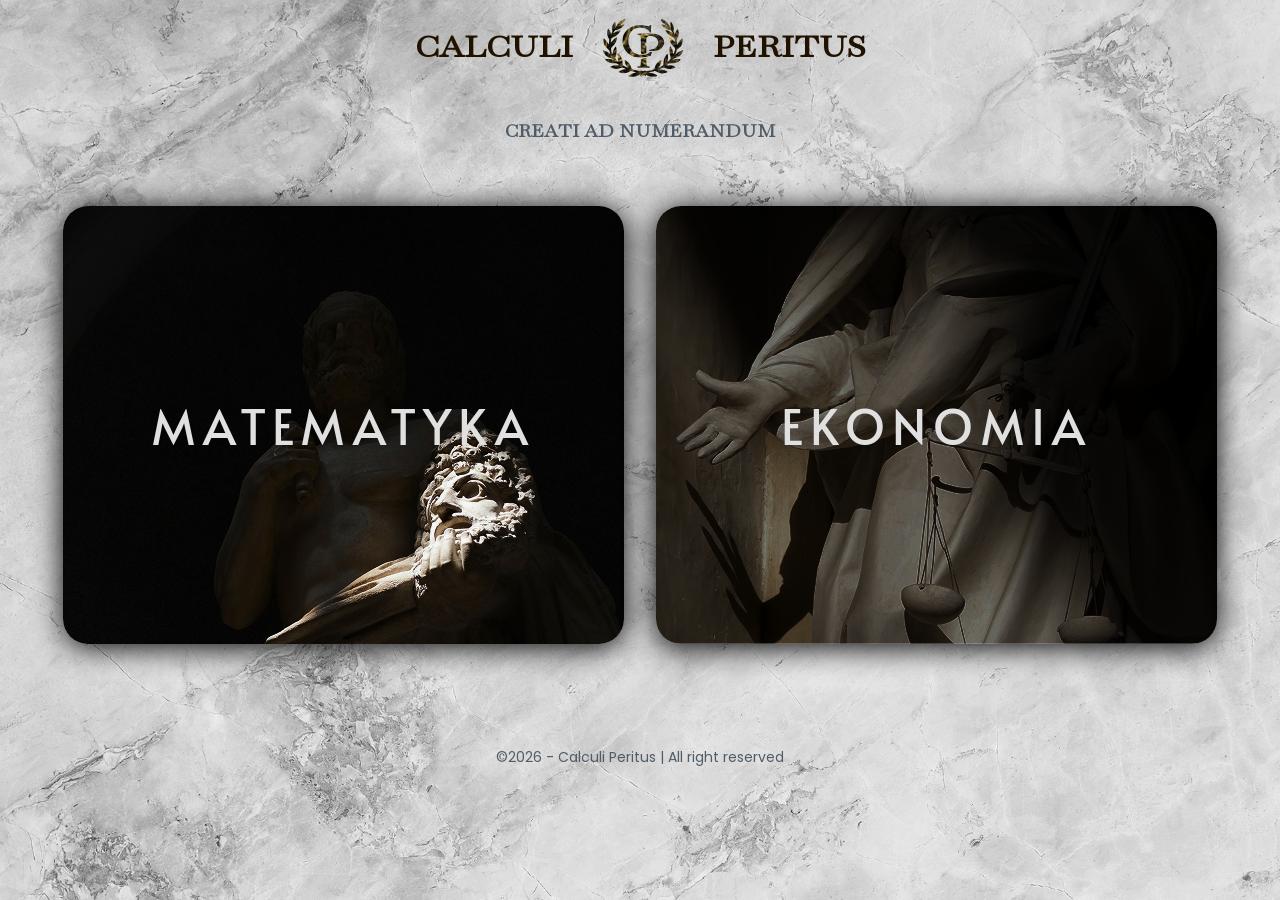
<file: index.html>
<!DOCTYPE html>
<html lang="pl">
<head>
    <meta charset="UTF-8">
    <meta name="viewport" content="width=device-width, initial-scale=1.0">
    <title>Calculi Peritus</title>
    <link rel="stylesheet" href="style.css">
</head>
<body>
    <header>
        <section id="logo">
            <h1>CALCULI</h1>
            <img src="logo_vector.svg" alt="Logo Strony">
            <h1>PERITUS</h1>
        </section>
        <h4>CREATI AD NUMERANDUM</h4> 
    </header>
    <main>
        <section id="matematyka" class="flex-blok" onmouseover="zmien1()" onmouseout="zPowrotem1()">
            <h1 id="napisZnika">MATEMATYKA</h1>
            <section id="mFunkcja">
                <h1>MATEMATYKA</h1>
                <section class="flex-blokB">
                    MACIERZE
                </section>
                <section class="flex-blokB">
                    LICZBY ZESPOLONE
                </section>
                <section class="flex-blokB">
                    CAŁKI
                </section>
            </section>
        </section>
        <section id="ekonomia" class="flex-blok" onmouseover="zmien2()" onmouseout="zPowrotem2()">
            <h1>EKONOMIA</h1>
        </section>
    </main>
    <footer>
        ©2026 - Calculi Peritus  |   All right reserved
    </footer>
    <script src="index.js"></script>
</body>
</html>
</file>
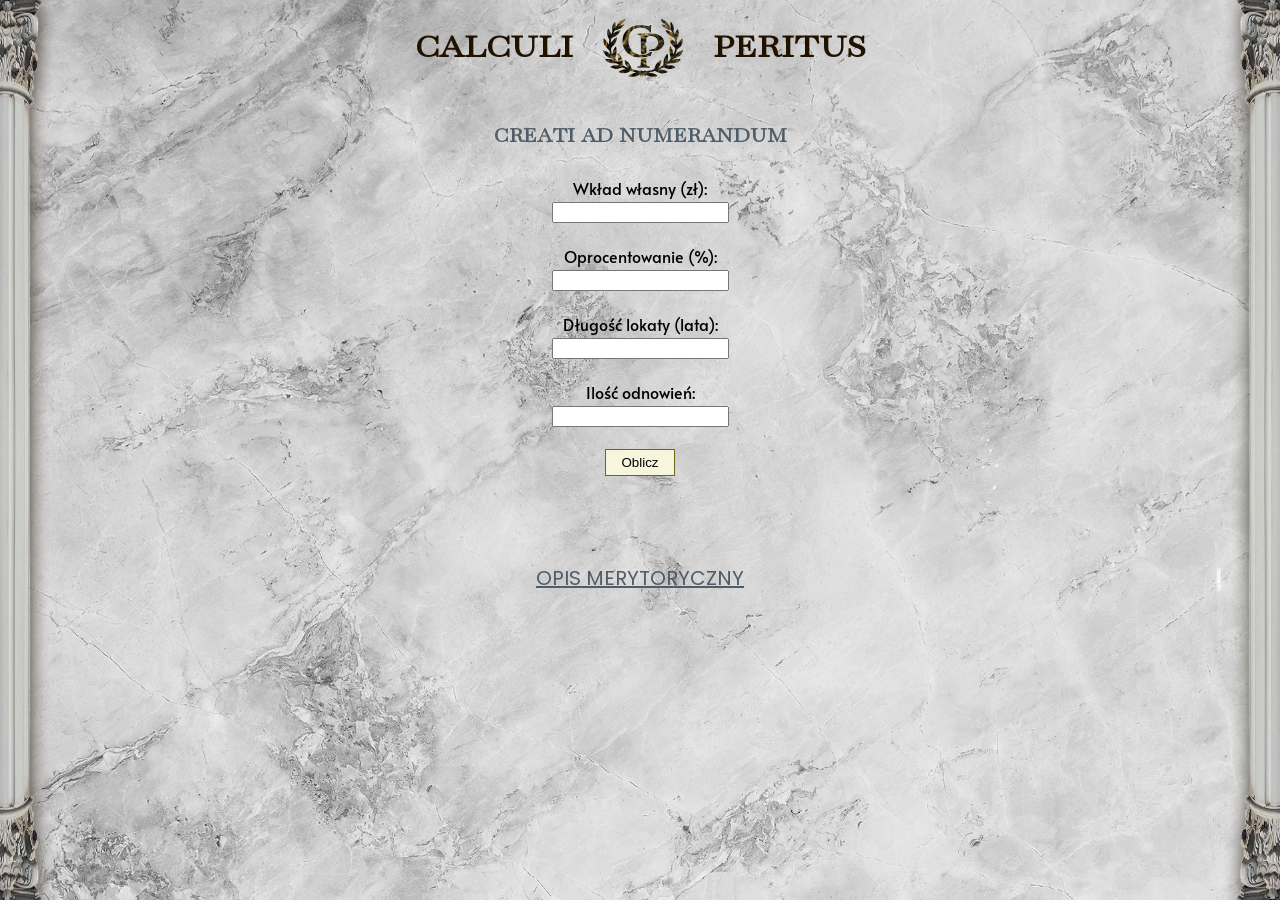
<file: lokata/index.html>
<!DOCTYPE html>
<html lang="pl">
<head>
    <meta charset="UTF-8">
    <meta name="viewport" content="width=device-width, initial-scale=1.0">
    <title>Kalkulator lokaty</title>
    <link rel="stylesheet" href="../main/style.css">
    <link rel="stylesheet" href="lokata.css">
    <link rel="icon" type="image/png" href="../main/favicon.png">
</head>

<body>
    <a href="../main/index.html" class="link">  <!-- przy kliknięciu na logo, następuję powrót na glówną stronę -->
    <header>
        <section id="logo">
            <h1>CALCULI</h1>
            <img src="../main/logo_vector.svg" alt="Logo Strony">
            <h1>PERITUS</h1>
        </section> 
        <h4>CREATI AD NUMERANDUM</h4> <!-- LOGO -->
    </header>
    </a> 
    <img src="../main/left_pillar.png" id="left-pillar" alt="pillar">
    <img src="../main/right_pillar.png" id="right-pillar" alt="pillar">
    <label>Wkład własny (zł):</label><br>
    <input type="number" id="kapital"><br><br>
    <label>Oprocentowanie (%):</label><br>
    <input type="number" id="oprocentowanie"><br><br>
    <label>Długość lokaty (lata):</label><br>
    <input type="number" id="czas"><br><br>
    <label>Ilość odnowień:</label><br>
    <input type="number" id="odnowienia"><br><br>
    <button onclick="obliczLokate()">Oblicz</button>
    <p id="wynik"></p>
	<footer id="user-help">
		<h4 id="user-help">
		<a href="Merytoryczne_Opracowanie.pdf" target="_blank"><span>OPIS MERYTORYCZNY</span></a> 
	</footer>
    <script src="lokata.js"></script>
</body>
</html>
</file>
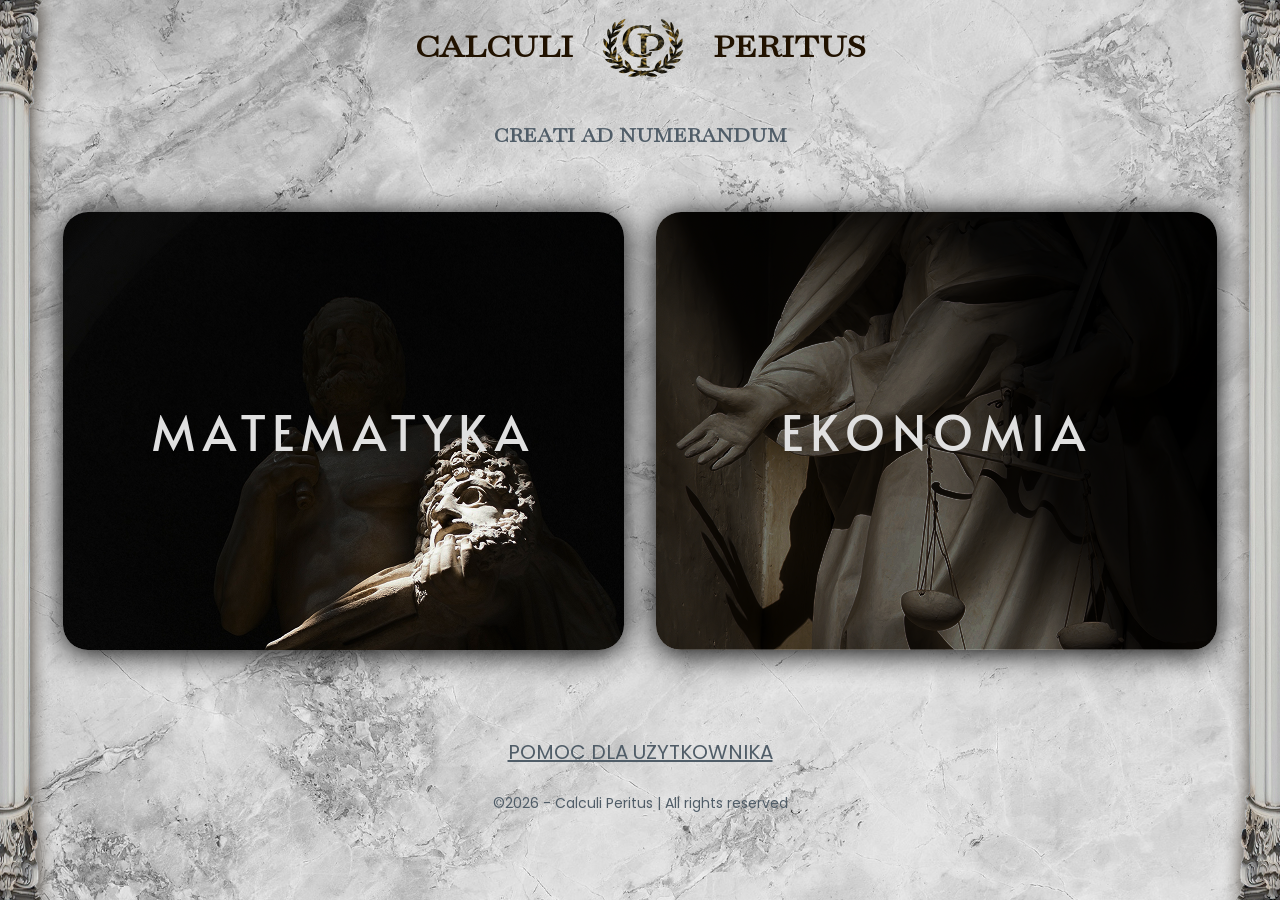
<file: main/index.html>
<!-- favicon -->
<!DOCTYPE html>
<html lang="pl">
<head>
    <meta charset="UTF-8">
    <meta name="viewport" content="width=device-width, initial-scale=1.0">
    <title>Calculi Peritus</title>
    <link rel="stylesheet" href="style.css">
    <link rel="icon" type="image/png" href="favicon.png">
</head>
<body>
    <header>
    <a href="../main/index.html" class="link">  <!-- przy kliknięciu na logo, następuję powrót na glówną stronę -->
        <section id="logo">
            <h1>CALCULI</h1>
            <img src="logo_vector.svg" alt="Logo Strony">
            <h1>PERITUS</h1>
        </section> 
    </a>
        <h4>CREATI AD NUMERANDUM</h4> <!-- LOGO -->
        <img src="../main/left_pillar.png" id="left-pillar" alt="pillar">  
        <img src="../main/right_pillar.png" id="right-pillar" alt="pillar">
    </header>
    <main>
        <!-- fillary -->
        <section id="matematyka" class="flex-blok" onmouseover="zmien1()" onmouseout="zPowrotem1()"> <!-- Blok Matematyka -->
            <h1 id="napisZnika">MATEMATYKA</h1>
            <section id="mFunkcja">
                <h1>MATEMATYKA</h1>
			<a href="../macierze/macierze.php" class="link"> <!-- Menu przejścia na inne strony Bloku matematyka -->
				<section class="flex-blok-sub">
					MACIERZE
				</section>
			</a>
			<a href="../liczby_zespolone/LiczbyZespolone.html" class="link">
                <section class="flex-blok-sub">
                    LICZBY ZESPOLONE 
                </section>
			</a>
			<a href="../calki/calki.php" class="link">
                <section class="flex-blok-sub">
                    CAŁKI
                </section>
			</a>	
            </section>
        </section>
        <section id="ekonomia" class="flex-blok" onmouseover="zmien2()" onmouseout="zPowrotem2()"> <!-- Blok Ekonomia -->
			<h1 id="napisZnika">EKONOMIA</h1>
		    <section id="eFunkcja">
                <h1>EKONOMIA</h1>
			<a href="../pit/skrypt.html" class="link">	<!-- Menu przejścia na inne strony bloku ekonomia -->
				<section class="flex-blok-sub">
					PIT
				</section>
			</a>
			<a href="../kredyt/obliczenia.html" class="link">	
                <section class="flex-blok-sub">
                    KREDYT
				</section>
			</a>
			<a href="../lokata/index.html" class="link">	
                <section class="flex-blok-sub">
                    LOKATA
                </section>
			</a>
			<a href="../procent_skladany/procentskladany.html" class="link">	
				<section class="flex-blok-sub">
                    PROCENT SKŁADANY
                </section>
			</a>
            </section>
        </section>
    </main>
    <footer> <!-- pomoc dla UŻYTKOWNIKA -->
        <h4 id="user-help"><a target="_blank" href="pomoc.pdf"><span>POMOC DLA UŻYTKOWNIKA</span></a></h4>
	    ©2026 - Calculi Peritus  |   All rights reserved <!-- Copyright -->		
    </footer>
    <script src="index.js"></script>
</body>
</html>
</file>
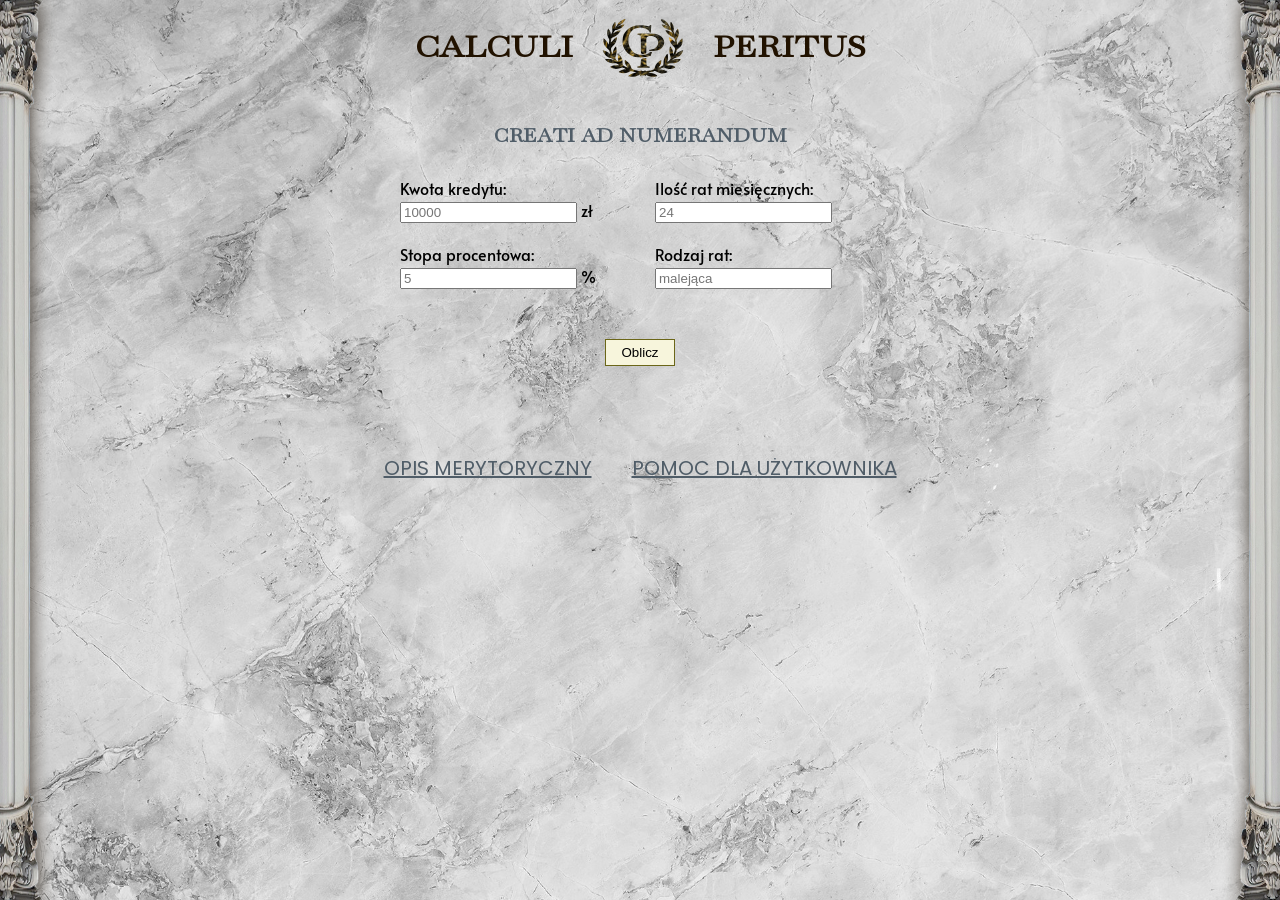
<file: kredyt/obliczenia.html>
<!DOCTYPE html>
<html lang="pl">
<head>
    <meta charset="UTF-8">
    <title>Kalkulator rat malejących</title>
    <meta name="viewport" content="width=device-width, initial-scale=1.0">
	<link rel="stylesheet" href="../main/style.css">
	<link rel="stylesheet" href="kredyt.css">
  <link rel="icon" type="image/png" href="../main/favicon.png">
</head>
<body>
	<!-- przy kliknięciu na logo, następuje powrót na główną stronę -->
	<a href="../main/index.html" class="link">  
	<header>																 
        <section id="logo">
            <h1>CALCULI</h1>
            <img src="../main/logo_vector.svg" alt="Logo Strony">
            <h1>PERITUS</h1>
        </section> 
        <h4>CREATI AD NUMERANDUM</h4> <!-- LOGO -->
    </header>
</a>
<img src="../main/left_pillar.png" id="left-pillar" alt="pillar"> 
<img src="../main/right_pillar.png" id="right-pillar" alt="pillar">
<!-- =========================
     FORMULARZ
========================= -->
<form id="loanForm">

  <div class="input-group">
    <label for="kwota">Kwota kredytu:</label>
    <div class="input-with-unit">
      <input type="text" id="kwota" placeholder="10000">
      <span class="unit">zł</span>
    </div>
    <div class="tooltip" id="kwotaTooltip">Nieprawidłowa wartość</div>
  </div>

  <div class="input-group">
    <label for="raty">Ilość rat miesięcznych:</label>
    <div class="input-with-unit no-unit">
      <input type="text" id="raty" placeholder="24">
    </div>
    <div class="tooltip" id="ratyTooltip">Nieprawidłowa wartość</div>
  </div>

  <div class="input-group">
    <label for="oprocentowanie">Stopa procentowa:</label>
    <div class="input-with-unit">
      <input type="text" id="oprocentowanie" placeholder="5">
      <span class="unit">%</span>
    </div>
    <div class="tooltip" id="oprocentowanieTooltip">Nieprawidłowa wartość</div>
  </div>

 <div class="input-group">
  <label for="rodzajRaty">Rodzaj rat:</label>
  <div class="input-with-unit no-unit">
    <input type="text" id="rodzajRaty" name="rodzajRaty" placeholder="malejąca" readonly>
  </div>
</div>
  <button type="submit">Oblicz</button>
</form>
<!-- =========================
     WYNIKI
========================= -->
<div id="wyniki" style="display:none">
    <h2>Wyniki</h2>
    Pierwsza rata:<br>
    <input id="pierwszaRata" readonly><br><br>

    Ostatnia rata:<br>
    <input id="ostatniaRata" readonly><br><br>

    <table id="results" border="1">
        <thead>
            <tr>
                <th>Rata nr</th>
                <th>Część kapitałowa</th>
                <th>Część odsetkowa</th>
                <th>Rata całkowita</th>
            </tr>
        </thead>
        <tbody></tbody>
        <tfoot>
            <tr>
                <td colspan="3"><b>Łącznie do zapłaty</b></td>
                <td id="sumaCalkowita"></td>
            </tr>
        </tfoot>
    </table>
    <br>
    <button id="resetBtn">Licz ponownie</button>
</div>
<footer>
  <h4 id="user-help"><a target="_blank" href="sposob_obliczania.pdf"><span>OPIS MERYTORYCZNY</span></a>
  <a target="_blank" href="Przewodnik.pdf"><span>POMOC DLA UŻYTKOWNIKA</span></a>
  </h4>
</footer>
<script src="skrypt.js"></script>
</body>
</html>
</file>
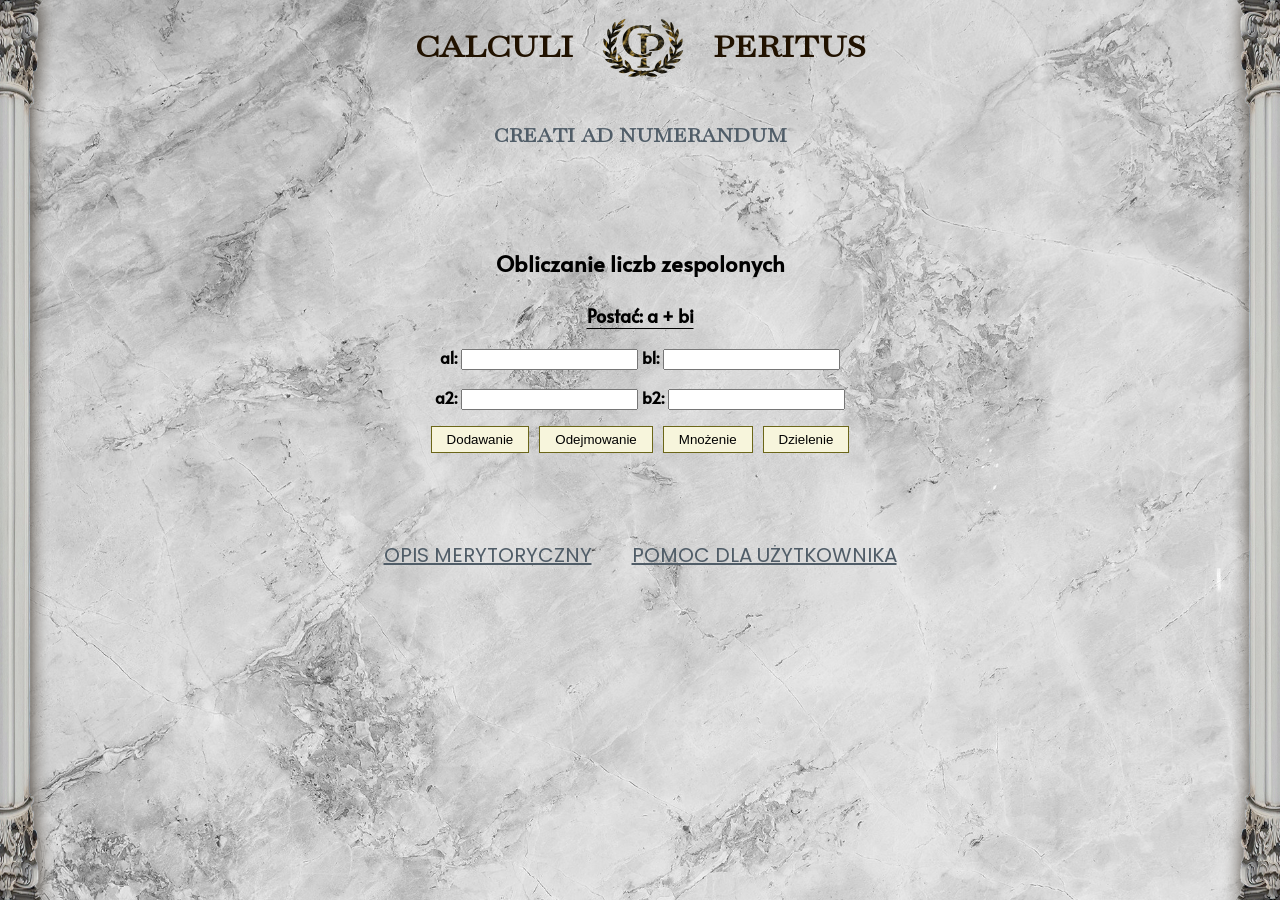
<file: liczby_zespolone/LiczbyZespolone.html>
<!DOCTYPE html>
<html lang="pl">
<head>
    <meta charset="UTF-8"> 
    <meta name="viewport" content="width=device-width, initial-scale=1.0"> 
    <title>Liczby zespolone</title>
	<link rel="stylesheet" href="../main/style.css">														   <!--Główny arkusz stylów używany w całym projekcie-->
	<link rel="stylesheet" href="LiczbyZespolone.css">														   <!--Lokalny arkusz stylów dla strony-->
	<link rel="icon" type="image/png" href="../main/favicon.png">
</head>
<body>
<a href="../main/index.html" class="link">  																   <!--Przy kliknięciu na logo,następuję powrót na glówną stronę-->
    <header>
        <section id="logo">
            <h1>CALCULI</h1>
				<img src="../main/logo_vector.svg" alt="Logo Strony">
            <h1>PERITUS</h1>
        </section> 
        <h4>CREATI AD NUMERANDUM</h4> 																			<!--LOGO-->
    </header>
<img src="../main/left_pillar.png" id="left-pillar" alt="pillar">
<img src="../main/right_pillar.png" id="right-pillar" alt="pillar">
</a>
	<h2>Obliczanie liczb zespolonych</h2>
<section id="post">
	<p>Postać: a + bi</p>                                                                                       <!--Informacja o ogólnej postaci liczby zespolonej-->
</section>
<section id="liczby">
<p>                                                                                                             <!--Pierwsza liczba zespolona-->
    a1: <input id="a1" type="number">                                                                          	<!--Część rzeczywista pierwszej liczby-->
    b1: <input id="b1" type="number">                                                                          	<!--Część urojona pierwszej liczby-->
</p>
<p>                                                                                                             <!--Druga liczba zespolona-->
    a2: <input id="a2" type="number">                                                                           <!--Część rzeczywista drugiej liczby-->
    b2: <input id="b2" type="number">                                                                           <!--Część urojona drugiej liczby-->
</p>                                                                                                            
</section>
<section id="przycisk">																							<!--Przyciski wywołujące odpowiednie operacje matematyczne-->
    <button onclick="dodaj()">Dodawanie</button>
    <button onclick="odejmij()">Odejmowanie</button>
    <button onclick="mnoz()">Mnożenie</button>
    <button onclick="podziel()">Dzielenie</button>
</section>
<section id="wyn">
	<p id="wynik"></p>                                                                                          <!--Miejsce wyświetlania wyniku-->
</section>
<script>
function dodaj() {                                                                                              // Dodawanie liczb zespolonych:  (a1 + b1i) + (a2 + b2i) = (a1 + a2) + (b1 + b2)i
    var a1=parseFloat(document.getElementById("a1").value);                                                   	// Pobranie i konwersja wartości z pól input na typ liczbowy (parseFloat)
    var b1=parseFloat(document.getElementById("b1").value);
    var a2=parseFloat(document.getElementById("a2").value);
    var b2=parseFloat(document.getElementById("b2").value);
	
	if (isNaN(a1) || isNaN(b1) || isNaN(a2) || isNaN(b2)) {														// Sprawdzenie czy wszystkie pola zawierają poprawne liczby
        document.getElementById("wynik").innerText="Musisz podać wszystkie liczby";
        return;
    }
                                                                                                                
    document.getElementById("wynik").innerText="Wynik: "+(a1+a2)+" + "+(b1+b2)+"i";                             // Wyświetlenie wyniku w elemencie <p id="wynik">
}

function odejmij() {                                                                                            // Odejmowanie liczb zespolonych: (a1 + b1i) - (a2 + b2i) = (a1 - a2) + (b1 - b2)i
    var a1=parseFloat(document.getElementById("a1").value);
    var b1=parseFloat(document.getElementById("b1").value);
    var a2=parseFloat(document.getElementById("a2").value);
    var b2=parseFloat(document.getElementById("b2").value);
	
	if (isNaN(a1) || isNaN(b1) || isNaN(a2) || isNaN(b2)) {														// Sprawdzenie czy wszystkie pola zawierają poprawne liczby
        document.getElementById("wynik").innerText="Musisz podać wszystkie liczby";
        return;
    }	

    document.getElementById("wynik").innerText="Wynik: "+(a1-a2)+" + "+(b1-b2)+"i";                             // Wyświetlenie wyniku w elemencie <p id="wynik">    
}

function mnoz() {                                                                                               // Mnożenie liczb zespolonych: (a1 + b1i)(a2 + b2i) = a1*a2 - b1*b2 + (a1*b2 + b1*a2)i ponieważ i² = -1
    var a1=parseFloat(document.getElementById("a1").value);
    var b1=parseFloat(document.getElementById("b1").value);
    var a2=parseFloat(document.getElementById("a2").value);
    var b2=parseFloat(document.getElementById("b2").value);
	
	if (isNaN(a1) || isNaN(b1) || isNaN(a2) || isNaN(b2)) {														// Sprawdzenie czy wszystkie pola zawierają poprawne liczby
        document.getElementById("wynik").innerText="Musisz podać wszystkie liczby";
        return;
    }

    var a=a1*a2-b1*b2;                                                                                        	// Część rzeczywista
    var b=a1*b2+b1*a2;                                                                                        	// Część urojona

    document.getElementById("wynik").innerText="Wynik: "+a+" + "+b+"i";                                         // Wyświetlenie wyniku w elemencie <p id="wynik"> 
}

function podziel() {                                                                                            // Dzielenie liczb zespolonych: (a1 + b1i) / (a2 + b2i)  Wzór: [(a1*a2 + b1*b2) + (b1*a2 - a1*b2)i] / (a2² + b2²)
    var a1=parseFloat(document.getElementById("a1").value);
    var b1=parseFloat(document.getElementById("b1").value);
    var a2=parseFloat(document.getElementById("a2").value);
    var b2=parseFloat(document.getElementById("b2").value);
	
	if (isNaN(a1) || isNaN(b1) || isNaN(a2) || isNaN(b2)) {														// Sprawdzenie czy wszystkie pola zawierają poprawne liczby
        document.getElementById("wynik").innerText="Musisz podać wszystkie liczby";
        return;
    }

    var mianownik=a2*a2+b2*b2;                                                                                  // Mianownik (liczba rzeczywista)
    var a=(a1*a2+b1*b2)/mianownik;                                                                              // Część rzeczywista wyniku
    var b=(b1*a2-a1*b2)/mianownik;                                                                              // Część urojona wyniku

    document.getElementById("wynik").innerText ="Wynik: "+a+" + "+b+"i";                                        // Wyświetlenie wyniku w elemencie <p id="wynik">
}
</script>
</body>
<footer>
	<h4 id="user-help"><a href="Liczby_zespolone.pdf" target="_blank"><span>OPIS MERYTORYCZNY</span></a>		 <!--Link do opisu merytorycznego-->
	<a href="Liczby_zespolone_pomoc.pdf" target="_blank"><span>POMOC DLA UŻYTKOWNIKA</span></a></h4>			 <!--Link do pomocy dla użytkownika-->
</footer>
</html>
</file>
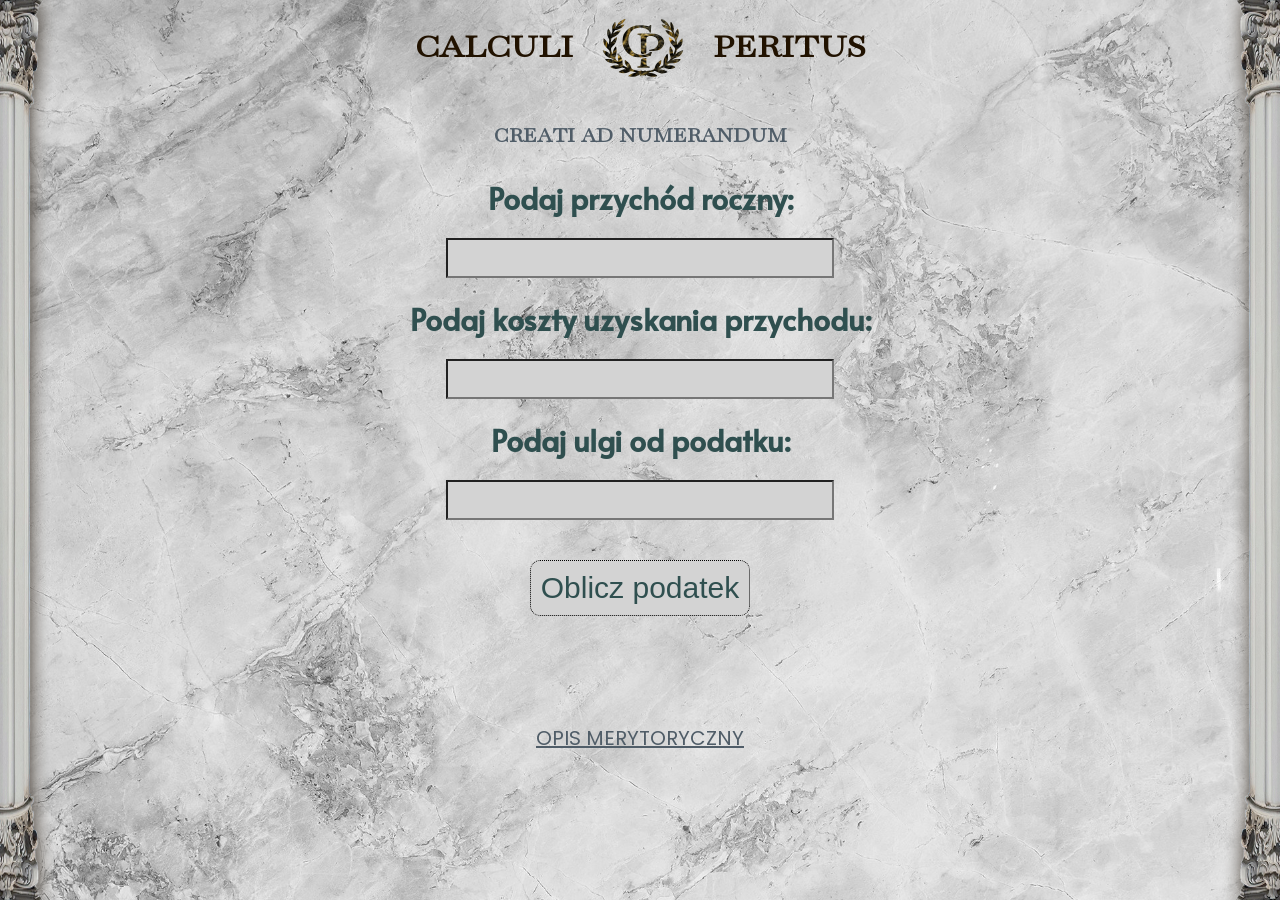
<file: pit/skrypt.html>
<!DOCTYPE html>
<html lang="pl">
<head>
    <meta charset="UTF-8">
    <meta name="viewport" content="width=device-width, initial-scale=1.0">
    <title>Obliczanie PIT 2020</title>
    <link rel="stylesheet" href="../main/style.css">
    <link rel="stylesheet" href="style_pit.css">
    <link rel="icon" type="image/png" href="../main/favicon.png">
</head>
<body>
    <a href="../main/index.html" class="link">  <!-- przy kliknięciu na logo, następuję powrót na glówną stronę -->
    <header>
        <section id="logo">
            <h1>CALCULI</h1>
            <img src="../main/logo_vector.svg" alt="Logo Strony">
            <h1>PERITUS</h1>
        </section> 
        <h4>CREATI AD NUMERANDUM</h4> <!-- LOGO -->
    </header>
    </a>
    <img src="../main/left_pillar.png" id="left-pillar" alt="pillar">
    <img src="../main/right_pillar.png" id="right-pillar" alt="pillar">
    <section id="blok">
    <label>Podaj przychód roczny:</label><br>
    <input type="text" id="przychod"><br>
    <label>Podaj koszty uzyskania przychodu:</label><br>
    <input type="text" id="koszty"><br>
    <label>Podaj ulgi od podatku:</label><br>
    <input type="text" id="ulgi"><br>
    <button onclick="oblicz()">Oblicz podatek</button> <!-- wywolanie funkcji przyciskiem -->
    <p id="wynik"></p>
</section>
	<footer id="user-help">
		<h4 id="user-help">
		<a href="opracowanie_tematu_pit.pdf" target="_blank"><span>OPIS MERYTORYCZNY</span></a> 
	</footer>
<script type="text/javascript">
function oblicz() { //funkcja do obliczania dochodu i podatku
    var przychod = document.getElementById("przychod").value;
    var koszty = document.getElementById("koszty").value;   
    var ulgi = document.getElementById("ulgi").value;
    if ((przychod=="")||(koszty=="")||(ulgi=="")){ //sprawdzenie czy pola nie sa puste
        document.getElementById("wynik").innerHTML="Wypełnij wszystkie pola";
        return;
    }
    if((isNaN(przychod))||isNaN(koszty)||(isNaN(ulgi))){ //sprawdzenie czy podae sa tylko liczby
        document.getElementById("wynik").innerHTML="Wartości muszą być liczbami";
        return;
    }
    if ((przychod<0)||(koszty<0)||(ulgi<0)){ //sprawdzenie czy podane wartosc nie sa ujemne
        document.getElementById("wynik").innerHTML="Wartości nie mogą być ujemne";
        return;
    }
    var dochod=przychod-koszty;
    if (dochod<0) { //sprawdzenie czy dochód nie jest ujemny
        document.getElementById("wynik").innerHTML="Koszty nie mogą być większe niż przychód";
        return;
    }
    var podatek;
    if (dochod<=85528) { //policzenie podatku
        podatek=dochod*0.17-1360;
    } 
    else{
        var nadwyzka=dochod-85528; //policzenie podatku gdy dochod przekracza 85528 rocznie
        podatek=(85528*0.17)+(nadwyzka*0.32)-1360;
    }
    podatek1=podatek-ulgi; //policzenie nowego podatku po odjeciu ulg

    if (podatek1<0) {
        podatek1=podatek;
    }
    else{
        podatek=podatek1 //przypisanie zmiennej bez zmiany by wyswietlil sie wynik
    }
    podatek=Math.round(podatek); //zaokrąglenie wyniku podatku
    document.getElementById("wynik").innerHTML= //wypisanie obliczonych wartosci
        "Dochód: "+dochod+" zł<br>" +           
        "Podatek do zapłaty: "+podatek+" zł";
}
</script>  
</body>
</html>
</file>
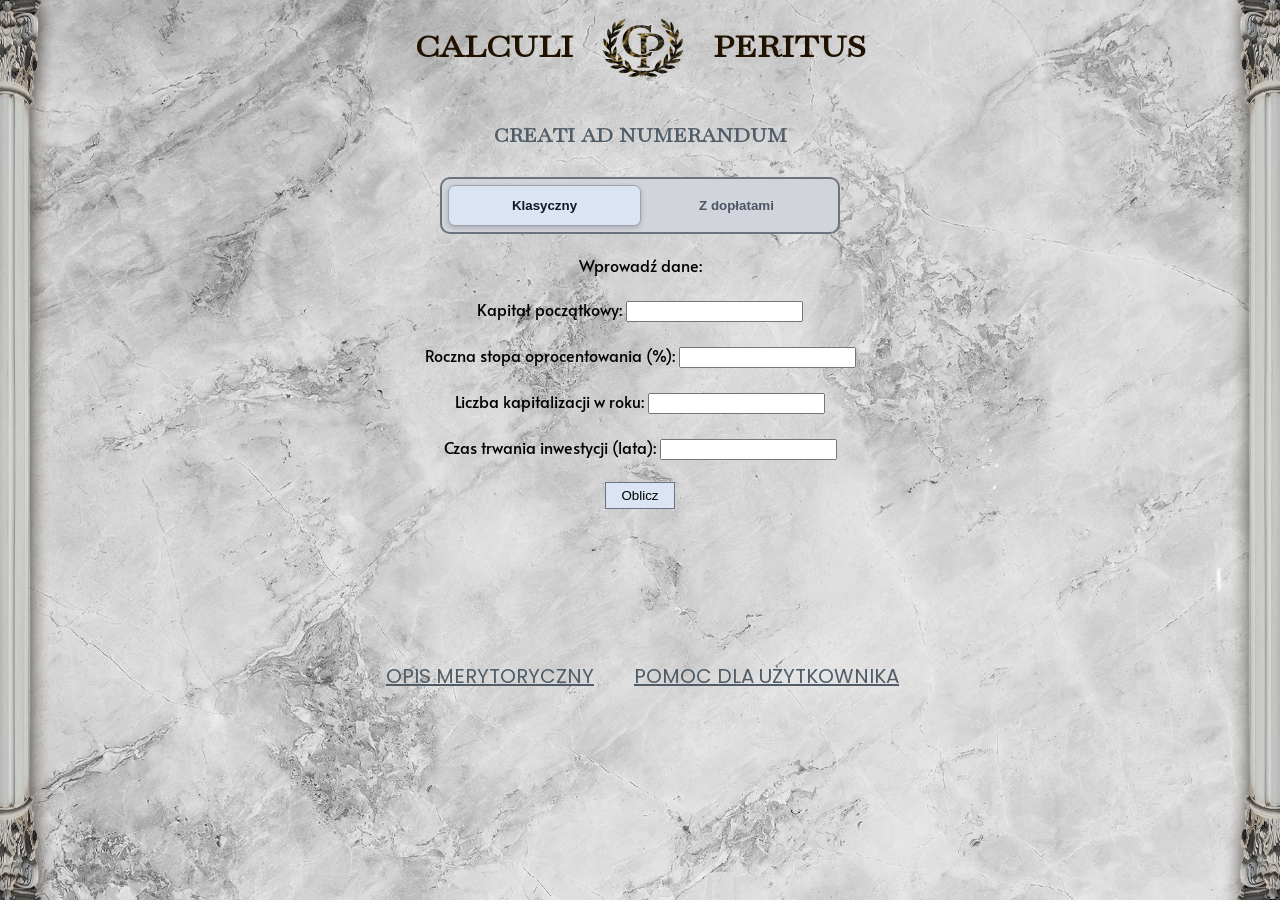
<file: procent_skladany/procentskladany.html>
<html>
	<head>
		<meta charset="UTF-8">
		<title>Procent składany</title>
		<a href="../main/index.html" class="link">  <!-- po kliknięciu na logo, następuję powrót na glówną stronę -->
			<header>
				<section id="logo"> <!-- LOGO -->
					<h1>CALCULI</h1>
					<img src="../main/logo_vector.svg" alt="Logo Strony">
					<h1>PERITUS</h1>
				</section> 
				<h4>CREATI AD NUMERANDUM</h4> 
			</header>
			<img src="../main/left_pillar.png" id="left-pillar" alt="pillar"> <!-- filary -->
			<img src="../main/right_pillar.png" id="right-pillar" alt="pillar">
		</a> 

		<link rel="stylesheet" href="../main/style.css"> <!-- styl główny -->
		<link rel="stylesheet" href="skladany.css"> <!-- styl podstrony -->
		<link rel="icon" type="image/png" href="../main/favicon.png">
	<head>
	<body>
	<section id="menu"> <!-- sekcja wyboru klasyczne/z dopłatami -->
		<button id="przycisk1" class="aktywny" onclick="pokazKlasyczny()">Klasyczny</button>
		<button id="przycisk2" onclick="pokazDoplaty()">Z dopłatami</button>
	</section><p>
	<script type='text/javascript'> <!-- skrypt od suwaka (wybór) -->
		function pokazKlasyczny() {
			// Pokaż jedną sekcję, schowaj drugą
			document.getElementById('klasyczna').style.display = 'block';
			document.getElementById('doplaty').style.display = 'none';

			// Przełącz wygląd przycisków
			document.getElementById('przycisk1').className = 'aktywny';
			document.getElementById('przycisk2').className = '';
		}

		function pokazDoplaty() {
			// Schowaj jedną sekcję, pokaż drugą
			document.getElementById('klasyczna').style.display = 'none';
			document.getElementById('doplaty').style.display = 'block';

			// Przełącz wygląd przycisków
			document.getElementById('przycisk1').className = '';
			document.getElementById('przycisk2').className = 'aktywny';
		}
	</script>
	<section id="klasyczna" style="display: block;"> <!-- sekcja klasyczna -->
		Wprowadź dane:<br><br>
		<form name='formatka'> <!-- formatka klasyczna -->
		Kapitał początkowy: <input type='text' value='' id='kapitalny'><br><br>
		Roczna stopa oprocentowania (%): <input type='text' value='' id='stopa'><br><br>
		Liczba kapitalizacji w roku: <input type='text' value='' id='kapitalizacje'><br><br>
		Czas trwania inwestycji (lata): <input type='text' value='' id='czastrwania'><br><br>
		<input type='button' value='Oblicz' onClick='klasyczna()'>
		</form>
		<script type='text/javascript'> 
		function klasyczna() { <!-- funkcja odpowiadająca za procent składany klasyczny -->
			kapital = parseFloat(document.getElementById('kapitalny').value) // Kapitał
			oprocentowanie = parseFloat(document.getElementById('stopa').value)/100 // Roczna stopa oprocentowania
			kapitalizacjee = parseFloat(document.getElementById('kapitalizacje').value) // Ilość kapitalizacji rocznie
			okresczasowy = parseFloat(document.getElementById('czastrwania').value) // Czas trwania inwestycji
			if (isNaN(kapital) || isNaN(oprocentowanie) || isNaN(kapitalizacjee) || isNaN(okresczasowy)) { // Weryfikacja poprawności danych
			document.getElementById('wynik').innerHTML = "Błędne dane. Spróbuj ponownie." // Odrzucenie danych - informacja
			}
			else { // Obliczanie procentu składanego klasycznego
			potega=kapitalizacjee*okresczasowy // Oblicza całkowitą liczbę kapitalizacji
			nawias=1+oprocentowanie/kapitalizacjee // Oblicza wartość w nawiasie ze wzoru.
			nowynawias=1 // Zmienna pomocnicza do potęgowania (zaczynamy od 1, nie 0)
			while (potega>0) { 
				nowynawias=nowynawias*nawias // potęgowanie
				potega-- // dekrementacja
			}
			wynik=parseInt(kapital*nowynawias) // Oblicza końcową wartość inwestycji i zamienia na liczbę całkowitą.
			document.getElementById('wynik').innerHTML = "Wartość inwestycji po "+okresczasowy+" latach wynosi: "+wynik+" zł" // Wyświetlanie wyniku dla użytkownika
			}
		}
		</script>
		<p id="wynik"></p> <!-- paragraf z wynikiem (klasyczny) -->
	</section>

	<section id="doplaty" style="display: none;"> <!-- sekcja dopłat -->
		Wprowadź dane:<br><br>
		<form name='formatkadoplaty'> <!-- formatka dopłaty -->
		Kapitał początkowy: <input type='text' value='' id='kapitalnydoplaty'><br><br>
		Kwota cyklicznej dopłaty: <input type='text' value='' id='doplata'><br><br>
		Roczna stopa oprocentowania (%): <input type='text' value='' id='stopadoplaty'><br><br>
		Liczba kapitalizacji w roku: <input type='text' value='' id='kapitalizacjedoplaty'><br><br>
		Czas trwania inwestycji (lata): <input type='text' value='' id='czastrwaniadoplaty'><br><br>
		<input type='button' value='Oblicz' onClick='doplaty()'>
		</form>
		<script type='text/javascript'>
		function doplaty() { <!-- funkcja odpowiadająca za procent składany z dopłatami -->
			kapitaldoplaty = parseFloat(document.getElementById('kapitalnydoplaty').value) // Kapitał
			kwotadoplaty = parseFloat(document.getElementById('doplata').value) // Kwota regularnej dopłaty
			oprocentowaniedoplaty = parseFloat(document.getElementById('stopadoplaty').value)/100 // Roczna stopa oprocentowania
			kapitalizacjeedoplaty = parseFloat(document.getElementById('kapitalizacjedoplaty').value) // Liczba kapitalizacji w roku
			okresczasowydoplaty = parseFloat(document.getElementById('czastrwaniadoplaty').value) // Okres inwestycji (lata)
			if (isNaN(kapitaldoplaty) || isNaN(kwotadoplaty) || isNaN(oprocentowaniedoplaty) || isNaN(kapitalizacjeedoplaty) || isNaN(okresczasowydoplaty)) { // Weryfikacja danych
			document.getElementById('wynikdoplaty').innerHTML = "Błędne dane. Spróbuj ponownie." // Błędne dane - informacja dla użytkownika
			}
			else { // Dane prawidłowe - Liczymy
			potegadoplaty=kapitalizacjeedoplaty*okresczasowydoplaty // Liczba okresów kapitalizacji
			nawiasdoplaty=1+oprocentowaniedoplaty/kapitalizacjeedoplaty // Podstawa wzoru dla jednego okresu
			nowynawiasdoplaty=1 // Zmienna pomocnicza do potęgowania (zaczynamy od 1, nie 0)
			while (potegadoplaty>0) { 
				nowynawiasdoplaty=nowynawiasdoplaty*nawiasdoplaty // potęgowanie
				potegadoplaty-- // dekrementacja
			}
			klasyczne=kapitaldoplaty*nowynawiasdoplaty // Wartość kapitału początkowego po kapitalizacji
			doplacone=kwotadoplaty*(nowynawiasdoplaty-1)/(oprocentowaniedoplaty/kapitalizacjeedoplaty) // Wartość wszystkich dopłat po uwzględnieniu procentu składanego
			wynikdoplacone=parseInt(klasyczne+doplacone) // Suma kapitału początkowego + dopłat jako int
			document.getElementById('wynikdoplaty').innerHTML = "Wartość inwestycji po "+okresczasowydoplaty+" latach wynosi: "+wynikdoplacone+" zł" // Wyświetlenie końcowego wyniku dla użytkownika
			}
		}
		</script>
		<p id="wynikdoplaty"></p> <!-- paragraf z wynikiem (dopłaty) -->
	</section>
	<footer id="user-help"> <!-- stopka z opisem merytorycznym oraz pomocą dla użytkownika -->
		<h4 id="user-help">
		<a href="OPRACOWANIEZAGADNIENIA.PDF" target="_blank"><span>OPIS MERYTORYCZNY</span></a> 
		<a href="pomocuzytkownik.pdf" target="_blank"><span>POMOC DLA UŻYTKOWNIKA</span></a></h4>
	</footer>
	</body>
</html>
</file>
<file: style.css>
@import url('https://fonts.googleapis.com/css2?family=Alata&family=Bacasime+Antique&family=Poppins:ital,wght@0,100;0,200;0,300;0,400;0,500;0,600;0,700;0,800;0,900;1,100;1,200;1,300;1,400;1,500;1,600;1,700;1,800;1,900&display=swap');

body {
    min-height: 100vh;
    margin: 0;
    background-image: url("main.png");
    background-repeat: no-repeat;
    background-size: cover;
    background-position: center;
}

header {
    font-family: "Bacasime Antique", serif;
    font-weight: 400;
    font-style: normal;
    
    text-align: center;
    gap: clamp(12px,3vw,32px);
}

header img {
    width: clamp(64px, 7vw, 100px);
    height: clamp(52px, 4.5vw, 80px);
}

header #logo {
    display: flex;
    justify-content: center;
    align-items: center;
    gap: 25px;
}

header h1 {
    font-size: clamp(20px, 5vw, 36px);
    color: #211200;
}

header h4 {
    font-size: clamp(12px, 2vw, 20px);
    color: #505D68;
}

main {
    margin-top: clamp(32px, 5vw, 80px);
    gap: clamp(16px, 5vw, 32px);
    display: flex;
    align-items: center;
    justify-content: center;
    flex-wrap: wrap;
}

.flex-blok {
    width: clamp(360px, 50vw, 561px);
    aspect-ratio: 561 / 438;
    border-radius: 25px;
    box-shadow: 0px 3px 30px rgba(0,0,0,1);
    transition: box-shadow 0.3s ease;
    box-sizing: border-box;
    padding: 120px 99px 120px 99px;
}

.flex-blok:hover {
    box-shadow: 0px 0px 0px rgba(0, 0, 0, 0);
}

#matematyka, #ekonomia {
    display: flex;
    justify-content: center;
    align-items: center;
}

#matematyka {
    background-image: url("matematyka.png");
    background-size: cover;
    background-position: center;
}

#ekonomia {
    background-image: url("ekonomia.png");
    background-size: cover;
    background-position: center;
}

.flex-blok h1 {
    font-size: clamp(32px, 5vw, 48px);
    letter-spacing: 0.15em;
    color: #E0E0E0;
    font-family: "Alata", sans-serif;
    font-weight: 400;
    font-style: normal;
    transition: opacity 0.3s ease;
}

.flex-blok:hover #napisZnika {
    opacity: 0;
    display: none;
}

footer {
    font-family: "Poppins", sans-serif;
    font-weight: 400;
    font-style: normal;

    font-size: clamp(8px, 1.2vw, 14px);
    line-height: 21px;
    display: flex;
    justify-content: center;
    color: #505D68;
    line-height: 1.5;
    margin-top: clamp(48px, 8vw, 130px);
}

#mFunkcja {
    display: none;
    justify-content: center;
    align-items: center;
    gap: 40px;
    flex-wrap: wrap;
}

.flex-blokB {
    aspect-ratio: 160/80;
    width: clamp(100px, 30vw, 160px);
    background-color: #E0E0E0;
    border-radius: 8px;
    color: #211200;
    font-size: clamp(12px, 2vw, 20px);
    padding: 10px;
    display: flex;
    justify-content: center;
    align-items: center;
    box-sizing: border-box;

    font-family: "Alata", sans-serif;
    font-weight: 400;
    font-style: normal;
}
</file>
<file: main/style.css>
/* Import czcionek z Google Fonts: Alata, Bacasime Antique oraz Poppins (różne grubości) */
@import url('https://fonts.googleapis.com/css2?family=Alata&family=Bacasime+Antique&family=Poppins:ital,wght@0,100;0,200;0,300;0,400;0,500;0,600;0,700;0,800;0,900;1,100;1,200;1,300;1,400;1,500;1,600;1,700;1,800;1,900&display=swap');

/* Ustawienia globalne dla całej strony */
body {
    min-height: 100vh;
    margin: 0;
    background-image: url("main.png");
    background-repeat: no-repeat;
    background-size: cover; /* tło pokrywa cały ekran */
    background-position: center; /* Centruje grafikę tła */
	
	font-family: "Alata", sans-serif;
}

/* Nagłówek strony */
header {
    font-family: "Bacasime Antique", serif;
    font-weight: 400;
    font-style: normal;
    text-align: center;
    /* Płynny odstęp między elementami */
    gap: clamp(12px, 3vw, 32px); 
}

/* Logotyp w nagłówku, obrazek */
header img {
    width: clamp(64px, 7vw, 100px);
    height: clamp(52px, 4.5vw, 80px);
}

/* Kontener na logo i tekst w nagłówku */
header #logo {
    display: flex;
    justify-content: center;
    align-items: center;
    gap: 25px;
}

/* Tytuł główny w nagłówku */
header h1 {
    font-size: clamp(20px, 5vw, 36px);
    color: #211200;
}

/* Podtytuł w nagłówku */
header h4 {
    font-size: clamp(12px, 2vw, 22px);
    color: #505D68;
}

/* Główna sekcja z blokami */
main {
    margin-top: clamp(32px, 5vw, 80px);
    gap: clamp(16px, 5vw, 32px);
    display: flex;
    align-items: center;
    justify-content: center;
    flex-wrap: wrap; /* Pozwala kafelkom przechodzić do nowej linii na mniejszych ekranach */
}

/* Styl pojedynczego głównego bloku (Matematyka/Ekonomia) */
.flex-blok {
    width: clamp(180px, 70vw, 561px);  
    aspect-ratio: 561 / 438; /* Zachowuje stałe proporcje bloku */
    border-radius: 25px;
    box-shadow: 0px 3px 30px rgba(0,0,0,1);
    transition: box-shadow 0.3s ease; /* Płynne przejście cienia */
    box-sizing: border-box;
    padding: 120px 99px;
}

/* Efekt najechania - usunięcie cienia */
.flex-blok:hover {
    box-shadow: 0px 0px 0px rgba(0, 0, 0, 0);
}

/* Wspólne cechy bloków tematycznych */
#matematyka, #ekonomia {
    display: flex;
    justify-content: center;
    align-items: center;
}

/* Konfiguracja tła dla Matematyki */
#matematyka {
    background-image: url("matematyka.png");
    background-size: cover;
    background-position: center;
    min-height: 438px;
}

/* Konfiguracja tła dla Ekonomii */
#ekonomia {
    background-image: url("ekonomia.png");
    background-size: cover;
    background-position: center;
    min-height: 438px;
}

/* Napisy wewnątrz dużych bloków */
.flex-blok h1 {
    font-size: clamp(8px, 5vw, 48px);
    letter-spacing: 0.15em;
    color: #E0E0E0;
    font-family: "Alata", sans-serif;
    font-weight: 400;
    transition: opacity 0.3s ease;
}

/* Ukrywanie napisu głównego po najechaniu kursorem */
.flex-blok:hover #napisZnika {
    opacity: 0;
    display: none;
}

/* Stopka strony */
footer {
    font-family: "Poppins", sans-serif;
    font-size: clamp(4px, 1.2vw, 14px);
    display: flex;
    flex-direction: column;
    justify-content: center;
	text-align: center;
    color: #505D68;
    line-height: 1.5;
    margin-top: clamp(48px, 8vw, 60px);
}

footer #user-help {
    display: flex;
    justify-content: center;
    font-weight: 400;
    gap:40px;
    font-size: clamp(12px, 2vw, 20px);
    color: #505D68;
}

#user-help a {
    color: inherit;        
}


/* Kontenery na sub-funkcje (domyślnie ukryte, do pokazania przez JS lub hover) */
#mFunkcja, #eFunkcja {
    display: none;
    justify-content: center;
    align-items: center;
    gap: 40px;
    flex-wrap: wrap;
}

/* Mniejsze bloki wyboru (podkategorie) */
.flex-blok-sub {
    aspect-ratio: 160 / 80;
    width: clamp(75px, 15vw, 160px);
    background-color: #E0E0E0;
    border-radius: 8px;
    color: #211200;
    font-size: clamp(8px, 2vw, 20px);
    padding: 10px;
    display: flex;
    justify-content: center;
    align-items: center;
    box-sizing: border-box;
    text-align: center;
    font-family: "Alata", sans-serif;
    font-weight: 400;
}

/* Efekt najechania na mniejszy blok - zmiana koloru tła na biały */
.flex-blok-sub:hover {
    background-color: #FFFFFF;
}

/* Klasa usuwająca podkreślenie z linków */
.link {
    text-decoration: none;
}

/* ustawienie pillarów po lewej i prawej stronie z zachowanie responsywności */
#left-pillar {
    position: fixed;      
    z-index: 5;     
    height: 100vh;
    width: 5%;
    min-width: 19px;
    left: 0px;
    top: 0px;
}

#right-pillar {
    position: fixed;      
    z-index: 5;     
    height: 100vh;
    width: 5%;
    min-width: 17px;
    right: 0px;
    top: 0px;
}

button {
    background-color: #f7f5dc;
    border: 1px solid #6b6618;
    padding: 5px 15px;
    cursor: pointer;
}

button:hover {
    color: white; 
    background-color: #6b6618; 
}
</file>
<file: lokata/lokata.css>
* {
    text-align: center;
}

#wynik {
    font-size: large;
}
</file>
<file: kredyt/kredyt.css>
/* Podświetlenie błędnego pola */
        .error {
            border: 2px solid red;
        }

        /* Chmurka z informacją o błędzie */
        .tooltip {
            display: none;
            position: absolute;
            background: #f44336;
            color: white;
            padding: 4px 8px;
            border-radius: 4px;
            font-size: 0.9em;
        }
/* Układ formularza: dwie kolumny i przycisk pod spodem */
#loanForm {
  max-width: 600px;
  margin: 0 auto;
  display: grid;
  grid-template-columns: repeat(2, 1fr);
  gap: 20px 30px;
}

.input-group {
  display: block;
  min-width: auto;
}

/* Przycisk pod formularzem i wynikami */
button[type="submit"],
#wyniki button {
  grid-column: 1 / -1;
  display: block;
  margin: 20px auto 0 auto;
  cursor: pointer;
}

/* Sekcja wyników w formularzu */
#wyniki {
  grid-column: 1 / -1;
  padding: 20px;
  border: 1px solid #ddd;
  border-radius: 8px;
  background-color: #fff;
  box-shadow: 0 2px 6px rgba(0,0,0,0.1);
}

/* Tabela wyników pozostaje w pełni stylowana */
#results {
  width: calc(100% - 20px);
  border-collapse: collapse;
  font-size: 1em;
  color: #333;
  margin-top: 10px;
  position: relative;
  left: -10px; /* <-- to przesuwa tabelę w lewo o 10px */
}

#results thead th {
  border-bottom: 2px solid #007acc;
  padding: 10px;
  text-align: center;
  font-weight: 600;
  background-color: #e6f0fa;
  color: #004a8f;
}

#results tbody td,
#results tfoot td {
  border: 1px solid #ccc;
  padding: 8px 12px;
  text-align: right;
}

#results tbody td:first-child,
#results tfoot td:first-child {
  text-align: center;
}

#results tfoot td {
  font-weight: 700;
  background-color: #f0f8ff;
}

/* Pola wynikowe */
#wyniki input[readonly] {
  width: 220px;
  padding: 10px 12px;
  font-size: 1em;
  border: 1px solid #ccc;
  border-radius: 6px;
  background-color: #f9f9f9;
  display: block;
  margin-bottom: 10px;
}

#loanForm {
  max-width: 480px;       /* szerokość formularza */
  margin: 0 auto;         /* wyśrodkowanie formularza */
  display: grid;
  grid-template-columns: repeat(2, 1fr); /* 2 kolumny o równej szerokości */
  gap: 20px 30px;         /* odstępy pionowe i poziome między elementami */
}

.input-group {
  display: block;         /* zajmuje jedną kratkę w gridzie */
  min-width: auto;        /* usuwa ograniczenie szerokości */
}

button[type="submit"] {
  grid-column: 1 / -1;    /* przycisk zajmuje całą szerokość (2 kolumny) */
  display: block;
  margin: 30px auto 0 auto;
  cursor: pointer;
}
#wyniki {
  grid-column: 1 / -1;
  padding: 20px;
  border: 1px solid #ddd;
  border-radius: 8px;
  background-color: #fff;
  box-shadow: 0 2px 6px rgba(0,0,0,0.1);

  margin-left: 40px; /* <-- TO DODAJ */
}
#results tfoot td {
  font-weight: 700;
  background-color: #f0f8ff;

  position: relative;
  left: -25px; /* możesz zmienić np. na -20px lub -30px */
}
</file>
<file: liczby_zespolone/LiczbyZespolone.css>
h2 {
	text-align: center;										/*Wyśrodkowanie tekstu*/
	font-size: 22px;										/*Rozmiar czcionki*/
	margin-top: 100px; 										/*Odstęp od góry strony*/
}

#post {
	text-align: center;										/*Wyśrodkowanie tekstu*/
	text-decoration: underline;								/*Podkreślenie tekstu*/
	text-underline-offset: 5px; 							/*Odstęp podkreślenia od tekstu*/
	font-weight: bold;										/*Pogrubienie tekstu*/
	font-size: 18px;										/*Rozmiar czcionki*/
	margin-top: 25px; 										/*Odstęp od góry strony*/
}

#liczby {
	text-align: center; 									/*Wyśrodkowanie tekstu*/
    font-weight: bold; 										/*Pogrubienie tekstu*/
}

#przycisk {
    display: flex; 											/*Użycie flexboxa dla układu przycisków*/
    justify-content: center; 								/*Wyśrodkowanie przycisków w poziomie*/
    gap: 10px; 												/*Odstęp między przyciskami*/
}

#wyn {
    text-align: center; 									/*Wyśrodkowanie tekstu*/
    font-size: 18px; 										/*Rozmiar czcionki*/
    font-weight: bold; 										/*Pogrubienie tekstu*/
}
</file>
<file: pit/style_pit.css>
*{
    text-align: center;
}
p{
    font-size: 50px;
    color: darkslategray;
}
button{
    font-size: 30px;
    border-color: black;
    background-color: lightgray;
    color: darkslategray;
    margin: 20px;
    padding: 10px;
    border-radius: 10px;
    border-style: dotted ;
    border: top left right bottom 100px; ;
}
label{
    margin: 20px;
    font-size: 30px;
    padding: 10px;
    color: darkslategrey;
    font-weight:bold;
}
input{
   margin: 20px;
    font-size: 30px;
    background-color: lightgray;
     
}
</file>
<file: procent_skladany/skladany.css>
header {
	text-align: center;
}

/* Główne obramowanie wokół przycisków */
section#menu {
	width: 30%;           
	margin: 20px auto;    
	display: flex;        /* Przyciski obok siebie */
	background-color: #d1d5db;
	border: 2px solid #6b7280;
	padding: 6px;
	border-radius: 10px;
}

/* Wygląd przycisków */
#przycisk1, #przycisk2 {
	flex: 1;              /* Równa szerokość przycisków */
	padding: 12px 6px;
	border: none;
	background: none;
	font-weight: bold;
	color: #4b5563;
}

/* Aktywny przycisk (kliknięty) */
.aktywny {
	background-color: #dbe4f3 !important; 
	color: #111827 !important;
	border-radius: 7px;
	box-shadow: 0px 2px 5px rgba(0,0,0,0.2);
	border: 1px solid #9ca3af !important;
}

body {
	text-align:center;
}

/* Sekcja z formatką (model klasyczny) */
section#klasyczna {
	float: left;
	width: 100%;
}

/* Sekcja z formatką (model z dopłatami) */
section#doplaty {
	float:left;
	width:100%;
}

/* Stopka z pomocami dla użytkownika */
footer {
	text-align:center;
	clear:both;
	margin-left:5px;
	margin-top:400px;
}

/* Wygląd przycisków */
input[type='button'] {
    border: 1px solid #6b7280;
    padding: 5px 15px;
	background-color: #dbe4f3
}
</file>
